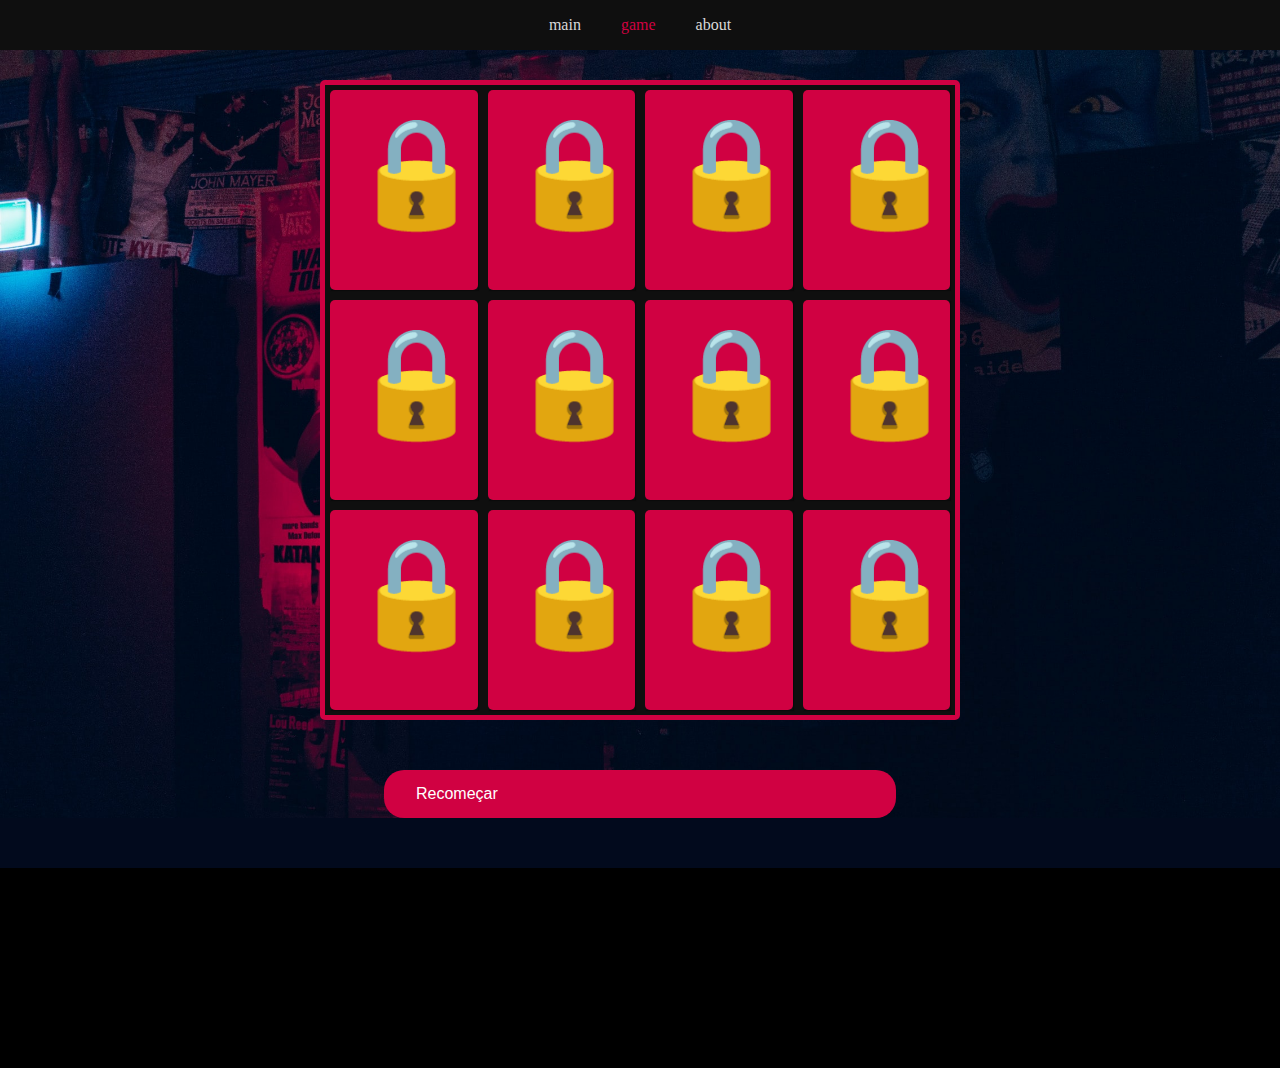
<file: game/game/index.html>
<!DOCTYPE html>
<html lang="en">
<head>
    <meta charset="UTF-8">
    <link href="style.css" rel="stylesheet"/>
    <title>Title</title>
</head>
<body>
<!--  CABEÇALHO  -->
<div id="cabecalho">
    <a href="../main/index.html">main</a>
    <a href="index.html"><span class="texto-focado">game</span></a>
    <a href="../about/index.html">about</a>
</div>

<div class="conteudo-jogo-da-memoria">
    <div class="jogo-da-memoria">
        <div class="carta" data-framework="feliz">
            <p class="frete-da-carta">😀</p>
            <p class="tras-da-carta">🔒</p>
        </div>
        <div class="carta" data-framework="feliz">
            <p class="frete-da-carta">😀</p>
            <p class="tras-da-carta">🔒</p>
        </div>

        <div class="carta" data-framework="triste">
            <p class="frete-da-carta">🥹</p>
            <p class="tras-da-carta">🔒</p>
        </div>
        <div class="carta" data-framework="triste">
            <p class="frete-da-carta">🥹</p>
            <p class="tras-da-carta">🔒</p>
        </div>

        <div class="carta" data-framework="cdf">
            <p class="frete-da-carta">🤓</p>
            <p class="tras-da-carta">🔒</p>
        </div>
        <div class="carta" data-framework="cdf">
            <p class="frete-da-carta">🤓</p>
            <p class="tras-da-carta">🔒</p>
        </div>

        <div class="carta" data-framework="comemorando">
            <p class="frete-da-carta">🥳</p>
            <p class="tras-da-carta">🔒</p>
        </div>
        <div class="carta" data-framework="comemorando">
            <p class="frete-da-carta">🥳</p>
            <p class="tras-da-carta">🔒</p>
        </div>

        <div class="carta" data-framework="top">
            <p class="frete-da-carta">😎</p>
            <p class="tras-da-carta">🔒</p>
        </div>
        <div class="carta" data-framework="top">
            <p class="frete-da-carta">😎</p>
            <p class="tras-da-carta">🔒</p>
        </div>

        <div class="carta" data-framework="frio">
            <p class="frete-da-carta">🥶</p>
            <p class="tras-da-carta">🔒</p>
        </div>
        <div class="carta" data-framework="frio">
            <p class="frete-da-carta">🥶</p>
            <p class="tras-da-carta">🔒</p>
        </div>

        <script src="script.js"></script>
    </div>

    <div class="botao-limpar-content">
        <button onclick="limpando()">Recomeçar</button>
    </div>
</div>

<div id="footer">
</div>

</body>
</html>
</file>
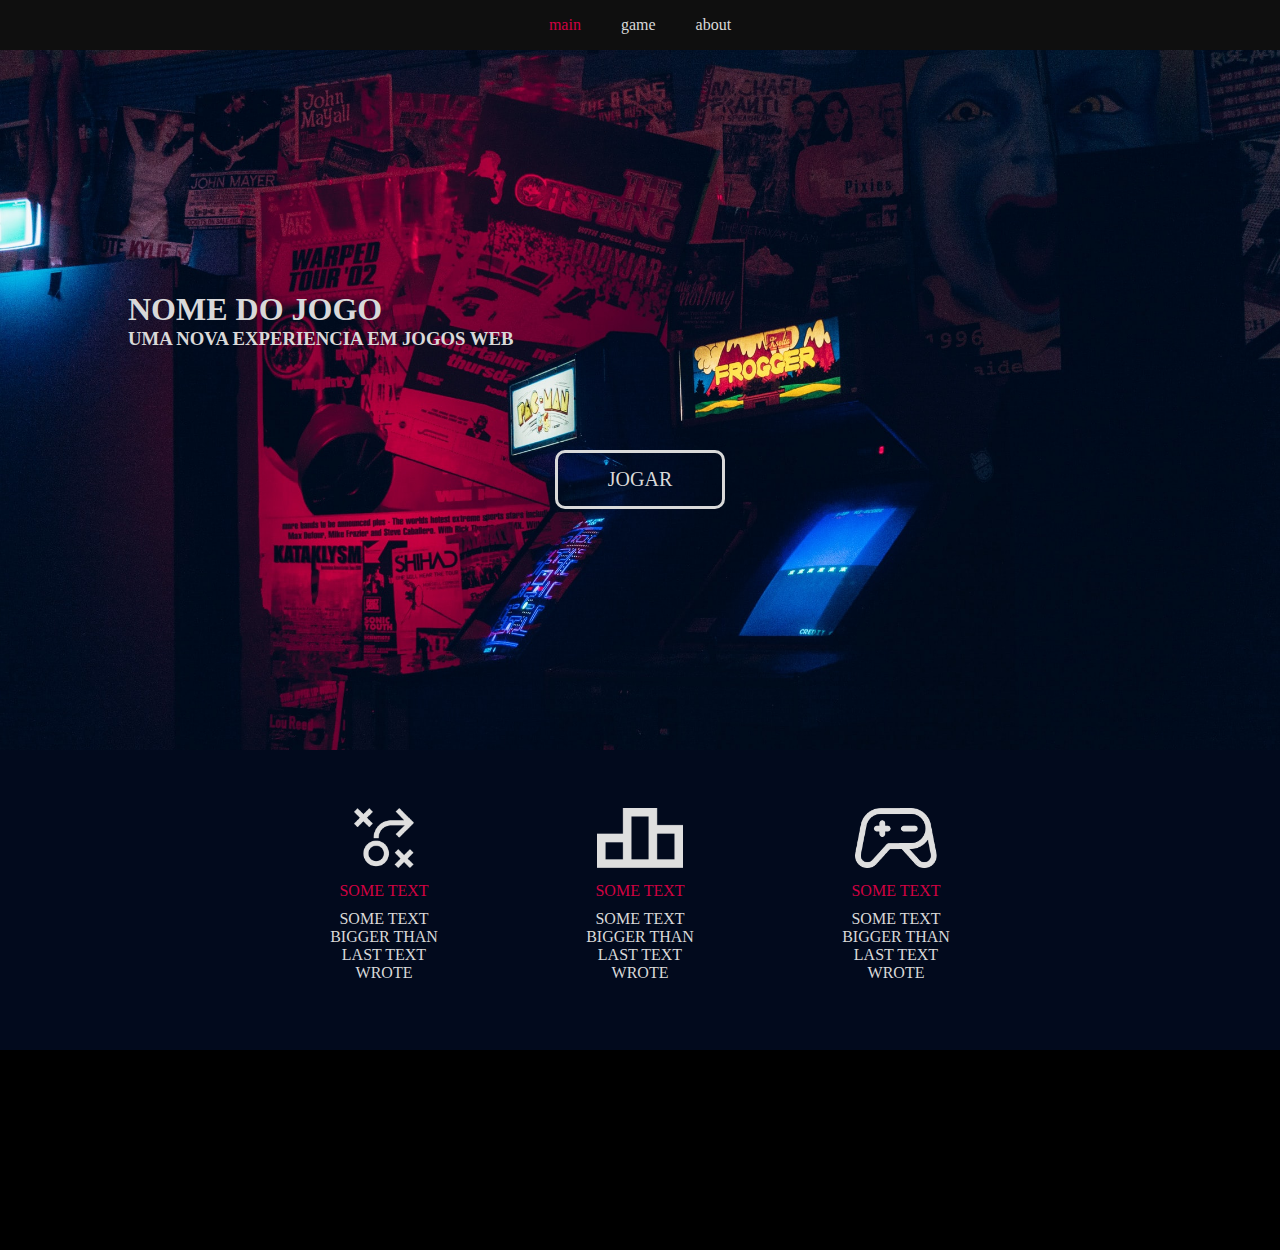
<file: game/main/index.html>
<!DOCTYPE html>
<html lang="en">
<head>
    <meta charset="UTF-8">
    <link href="style.css" rel="stylesheet"/>
    <title>main</title>
</head>

<body>
<div id="container">
    <!--  CABEÇALHO  -->
    <div id="cabecalho">
        <a href="index.html"><span class="texto-focado" >main</span></a>
        <a href="../game/index.html">game</a>
        <a href="../about/index.html">about</a>
    </div>

    <!--  OPCAO DE JOGAR  -->
    <div class="fliperama-background">
        <!--  Nome do jogo -->
        <div>
            <div>
                <h1 class="titulo-do-jogo">NOME DO JOGO</h1>
                <h3 class="titulo-do-jogo">UMA NOVA EXPERIENCIA EM JOGOS WEB</h3>
            </div>

            <!-- Botao de jogar -->
            <div class="centralize">
                <a href="../game/index.html">
                    <div id="botao-jogar">
                        <p>JOGAR</p>
                    </div>
                </a>
            </div>
        </div>
    </div>

    <!-- Vatagens -->
    <div id="vantagens">
        <div id="vantagens-container">
            <div class="vatagem">
                <img class="vantagem-image" src="../resources/icons/icon01.png">
                <p><span>SOME TEXT</span></p>
                <p>SOME TEXT BIGGER THAN LAST TEXT WROTE</p>
            </div>

            <div class="vatagem">
                <img class="vantagem-image" src="../resources/icons/icon02.png">
                <p><span>SOME TEXT</span></p>
                <p>SOME TEXT BIGGER THAN LAST TEXT WROTE</p>
            </div>

            <div class="vatagem">
                <img class="vantagem-image" src="../resources/icons/icon03.png">
                <p><span>SOME TEXT</span></p>
                <p>SOME TEXT BIGGER THAN LAST TEXT WROTE</p>
            </div>
        </div>
    </div>

    <div id="footer">
    </div>
</div>
</body>

</html>
</file>
<file: game/game/style.css>
* {
    padding: 0;
    margin: 0;
    box-sizing: border-box;
}

body {
    height: 100vh;
    /*display: flex;*/
    background-color: #020A1D;
}

#cabecalho {
    background-color: #0F0F0F;
    display: flex;
    align-items: center;
    justify-content: center;
    height: 50px;
    width: 100vw;
    margin: auto;
}

#cabecalho a {
    padding: 0 20px;
    text-decoration: none;
    color: #D9D9D9;
}

#cabecalho a:hover {
    transform: scale(1.2);
    transition-duration: 0.3s;
}


.conteudo-jogo-da-memoria {
    background-image: url("../resources/backgrounds/fliperama-background.jpg");
    background-size: cover;
    padding-top: 30px;
}

.jogo-da-memoria {
    width: 640px;
    height: 640px;
    margin: auto;
    display: flex;
    flex-wrap: wrap;
    perspective: 1000px;
    background-color: #0F0F0F;
    border-radius: 5px;
    border: #D00142 5px solid;
}

.carta {
    width: calc(25% - 10px);
    height: calc(33.333% - 10px);
    margin: 5px;
    position: relative;
    transform: scale(1);
    transform-style: preserve-3d;
    transition: transform .5s;
    box-shadow: 1px 1px 1px rgba(0,0,0,.3);
}

.carta:active {
    transform: scale(0.97);
    transition: transform .2s;
}

.carta.flip {
    transform: rotateY(180deg);
}

.frete-da-carta,
.tras-da-carta {
    width: 100%;
    height: 100%;
    padding: 20px;
    position: absolute;
    border-radius: 5px;
    background: #D00142;
    font-size: 80pt;
    backface-visibility: hidden;
}

.frete-da-carta,
.tras-da-carta p {
    text-align: center;
    display: flex;
    align-items: center;
}

.frete-da-carta,
.tras-da-carta:hover {
    transform: scale(1.03);
    transition-duration: 0.3s;
}

.texto-focado {
    color: #D00142;
}

.frete-da-carta {
    transform: rotateY(180deg);
    transition-duration: 1s;
}

.botao-limpar-content {
    margin-top: 50px;
    margin-bottom: 50px;
}

button {
    width: 40vw;
    margin: auto;
    display: flex;
    text-align: center;
    background-color: #D00142;
    border: none;
    color: white;
    padding: 15px 32px;
    text-decoration: none;
    font-size: 16px;
    border-radius: 20px;
}

button:hover {
    transform: scale(1.03);
    transition-duration: 0.3s;
}

#footer {
    height: 200px;
    background-color: black;
}
</file>
<file: game/main/style.css>
* {
    margin: 0px;
    padding: 0px;
    color: #D9D9D9;
}

a {
    text-decoration: none;
}

body {
    background-color: #0F0F0F;
}

#container {
    width: 100vw;
    margin: auto;
}

#cabecalho {
    background-color: #0F0F0F;
    display: flex;
    align-items: center;
    justify-content: center;
    height: 50px;
}

#cabecalho a {
    padding: 0 20px;
    text-decoration: none;
    color: #D9D9D9;
}

#cabecalho a:hover {
    transform: scale(1.2);
    transition-duration: 0.3s;
}

.texto-focado {
    color: #D00142;
}

.fliperama-background {
    background-image: url("../resources/backgrounds/fliperama-background.jpg");
    background-size: cover;
    height: 700px;

    display: flex;
    align-items: center;
    justify-content: center;
}

.titulo-do-jogo {
    width: 80vw;
}

.titulo-do-jogo h1 {
    /*font-size: 90px;*/
}

.titulo-do-jogo h3 {
    /*font-size: 30px;*/
}


#botao-jogar {
    border: #D9D9D9 3px solid;
    color: #D9D9D9;
    border-radius: 10px;
    margin-top: 100px;
}

#botao-jogar:hover {
    transform: scale(1.1);
    transition-duration: 0.2s;
}

#botao-jogar p {
    padding: 15px 50px;
    font-size: 20px;
}
.centralize {
    display: flex;
    justify-content: center;
}

#vantagens {
    height: 300px;
    background-color: #020A1D;
    display: flex;
    align-items: center;
}

#vantagens-container {
    width: 60vw;
    margin: auto;
    display: flex;
    justify-content: center;
    align-items: center;
    text-align: center;
}

#vantagens span {
    color: #D00142;

}

#vantagens p {
    margin: 10px 0;
}

.vantagem-image {
    height: 60px;
    /*width: 80px;*/
}

#footer {
    height: 200px;
    background-color: black;
}

.vatagem {
    margin: 0 30px;
    padding: 0 30px;
}
</file>
